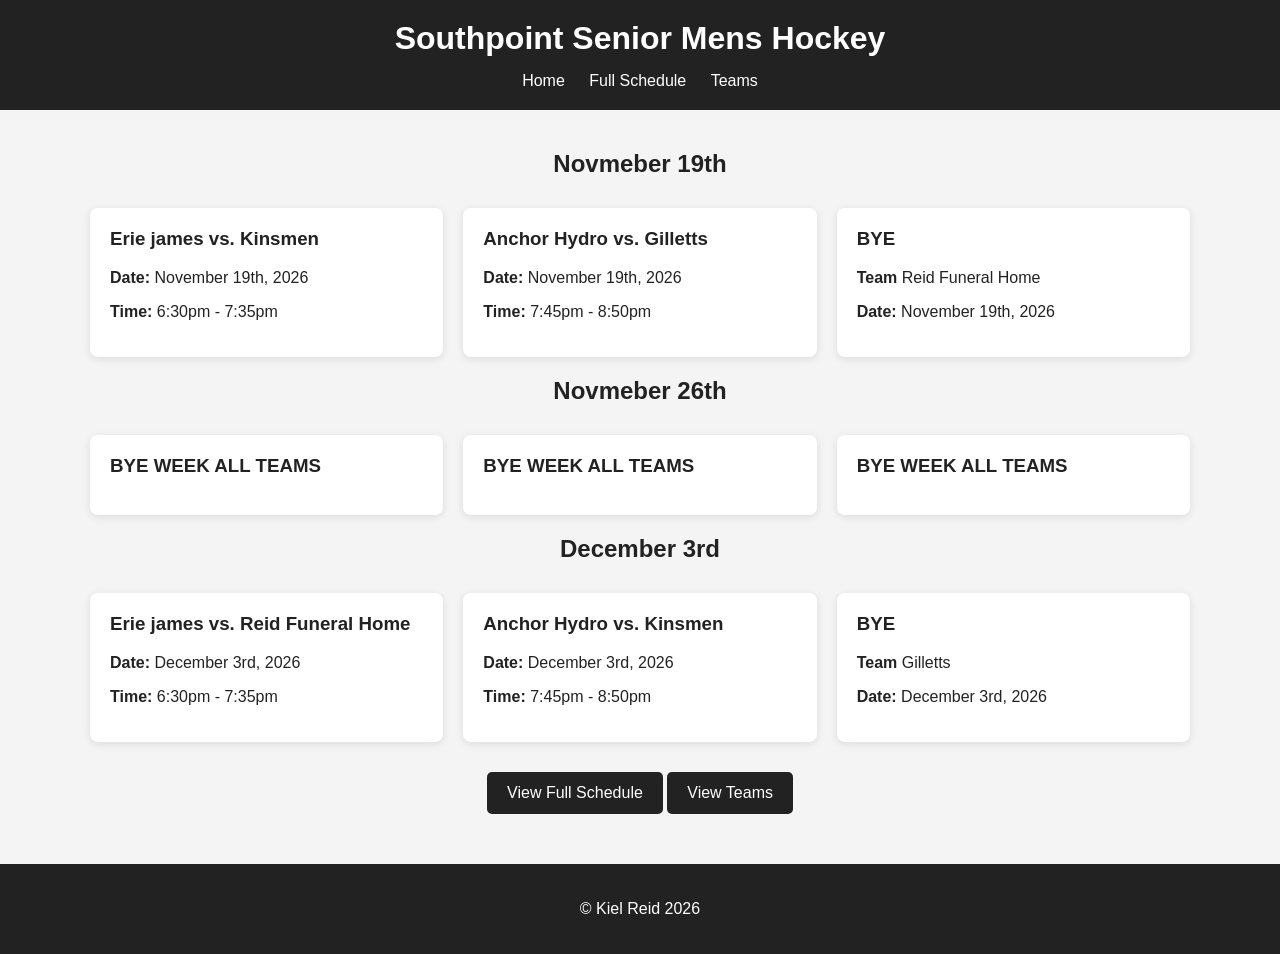
<file: index.html>
<!DOCTYPE html>
<html lang="en">
<head>
    
    <meta charset="UTF-8">
    <meta name="viewport" content="width=device-width, initial-scale=1.0">
    <title>Southpoint Senior Mens Hockey</title>

    <link rel="stylesheet" href="style.css">
</head>

<body>

    <header>
        <h1>Southpoint Senior Mens Hockey</h1>

        <nav>
            <a href="index.html">Home</a>
            <a href="schedule.html">Full Schedule</a>
            <a href="teams.html">Teams</a>
        </nav>
    </header>

    <main>
        <section>
            <h2>Novmeber 19th</h2>

            <div>

                <!-- Game 1 -->

                <div>
                    <h3>Erie james vs. Kinsmen</h3>
                    <p><strong>Date:</strong> November 19th, 2026</p>
                    <p><strong>Time:</strong> 6:30pm - 7:35pm</p>
                </div>


                <!-- Game 2 -->
                <div>
                    <h3>Anchor Hydro vs. Gilletts</h3>
                    <p><strong>Date:</strong> November 19th, 2026</p>
                    <p><strong>Time:</strong> 7:45pm - 8:50pm</p>
                </div>

                <!-- Game 3 -->
                <div>
                    <h3>BYE</h3>
                    <p><strong>Team</strong> Reid Funeral Home</p>
                    <p><strong>Date:</strong> November 19th, 2026</p>
                </div>

            </div>

            <section>

            <section>
            <h2>Novmeber 26th</h2>

            <div>

                <!-- Game 1 -->
                <div>

                    <h3>BYE WEEK ALL TEAMS</h3>
                </div>

                <!-- Game 2 -->
                <div>
                <h3>BYE WEEK ALL TEAMS</h3>
                </div>

                <!-- Game 3 -->
                <div>
                <h3>BYE WEEK ALL TEAMS</h3>
                </div>

            </div>

            <section>

            <section>
            <h2>December 3rd</h2>

            <div>

                <!-- Game 1 -->
                <div>
                    <h3>Erie james vs. Reid Funeral Home</h3>
                    <p><strong>Date:</strong> December 3rd, 2026</p>
                    <p><strong>Time:</strong> 6:30pm - 7:35pm</p>
                </div>

                    <!-- Game 2 -->
                <div>
                    <h3>Anchor Hydro vs. Kinsmen</h3>
                    <p><strong>Date:</strong>  December 3rd, 2026</p>
                    <p><strong>Time:</strong> 7:45pm - 8:50pm</p>
                </div>

                <!-- Game 3 -->
                <div>
                    <h3>BYE</h3>
                    <p><strong>Team</strong> Gilletts</p>
                    <p><strong>Date:</strong> December 3rd, 2026</p>
                </div>

            </div>

            <section>

                <!--commit commet-->
            



            <p>
                <a href="schedule.html">View Full Schedule</a>
                <a href="teams.html">View Teams</a>
            </p>

        </section>

    </main>

    <footer>
        <p>&copy; Kiel Reid 2026</p>
    </footer>

</body>
</html>
</file>
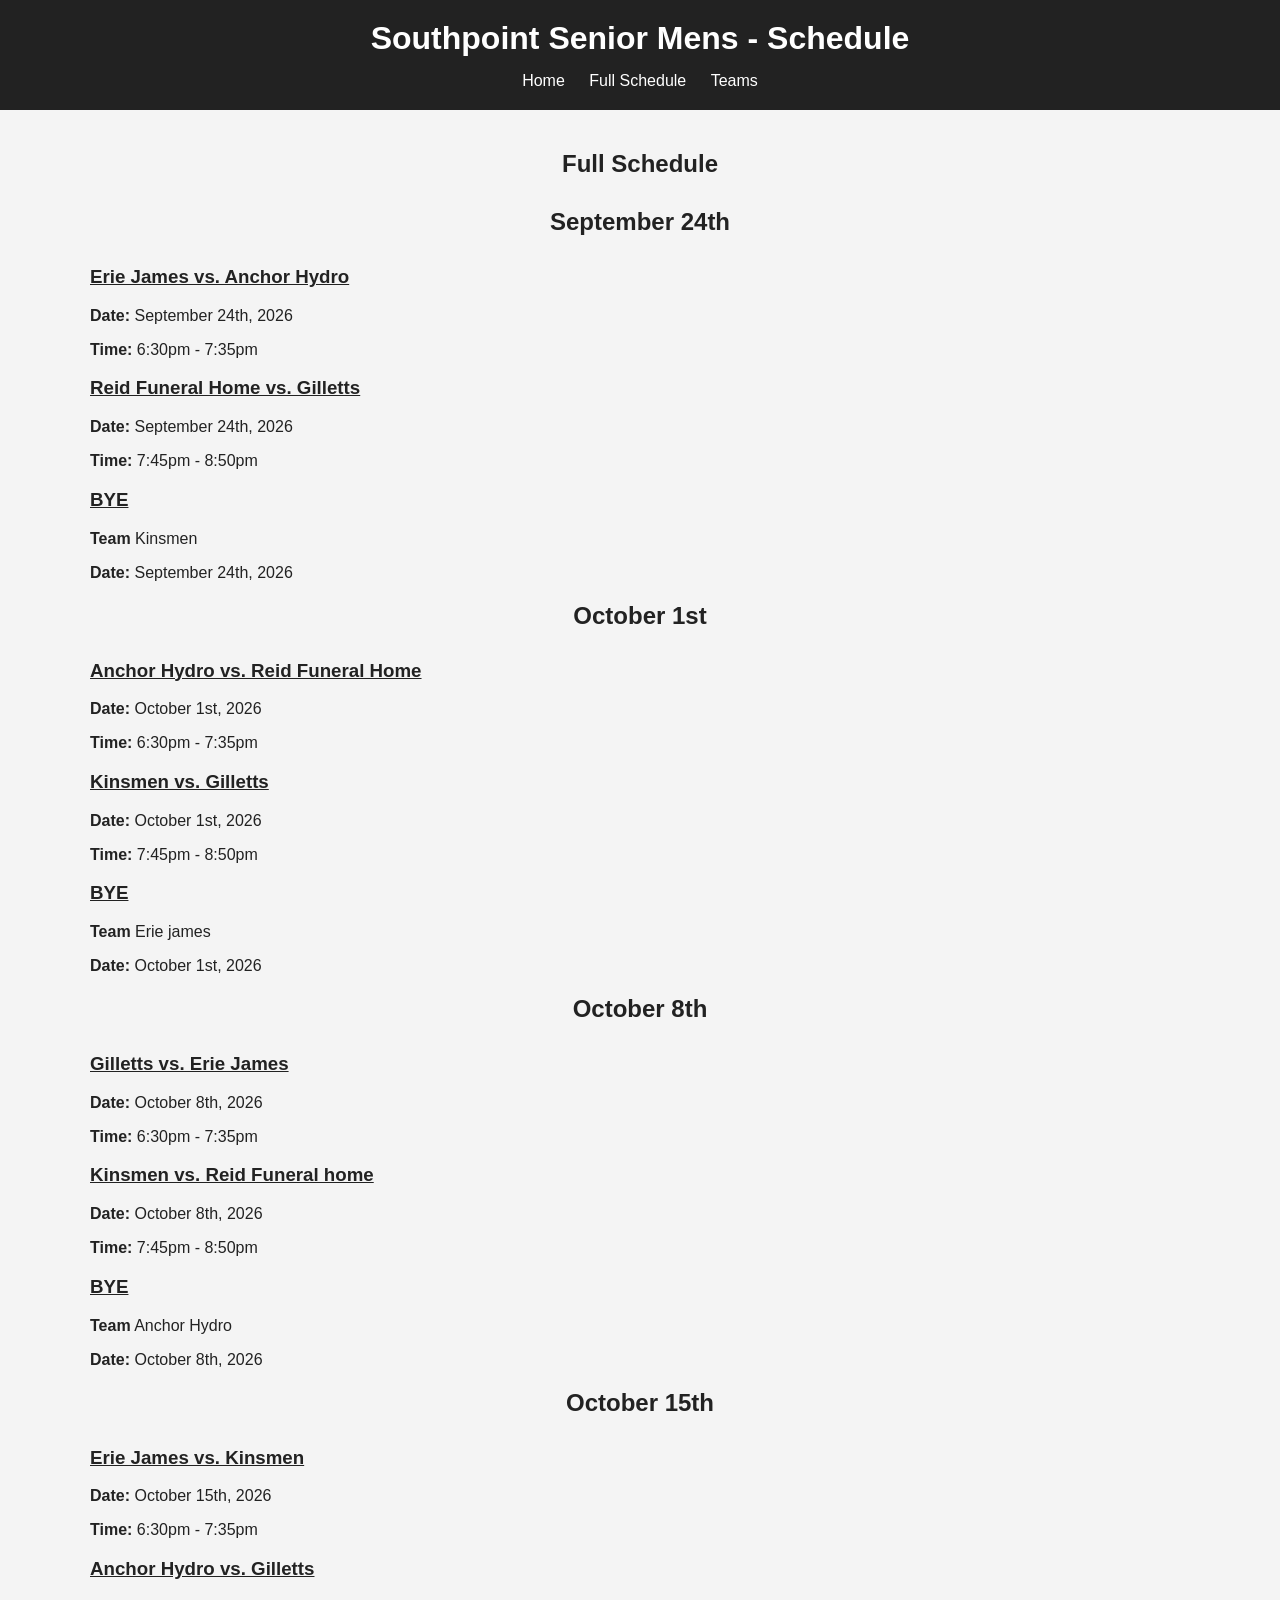
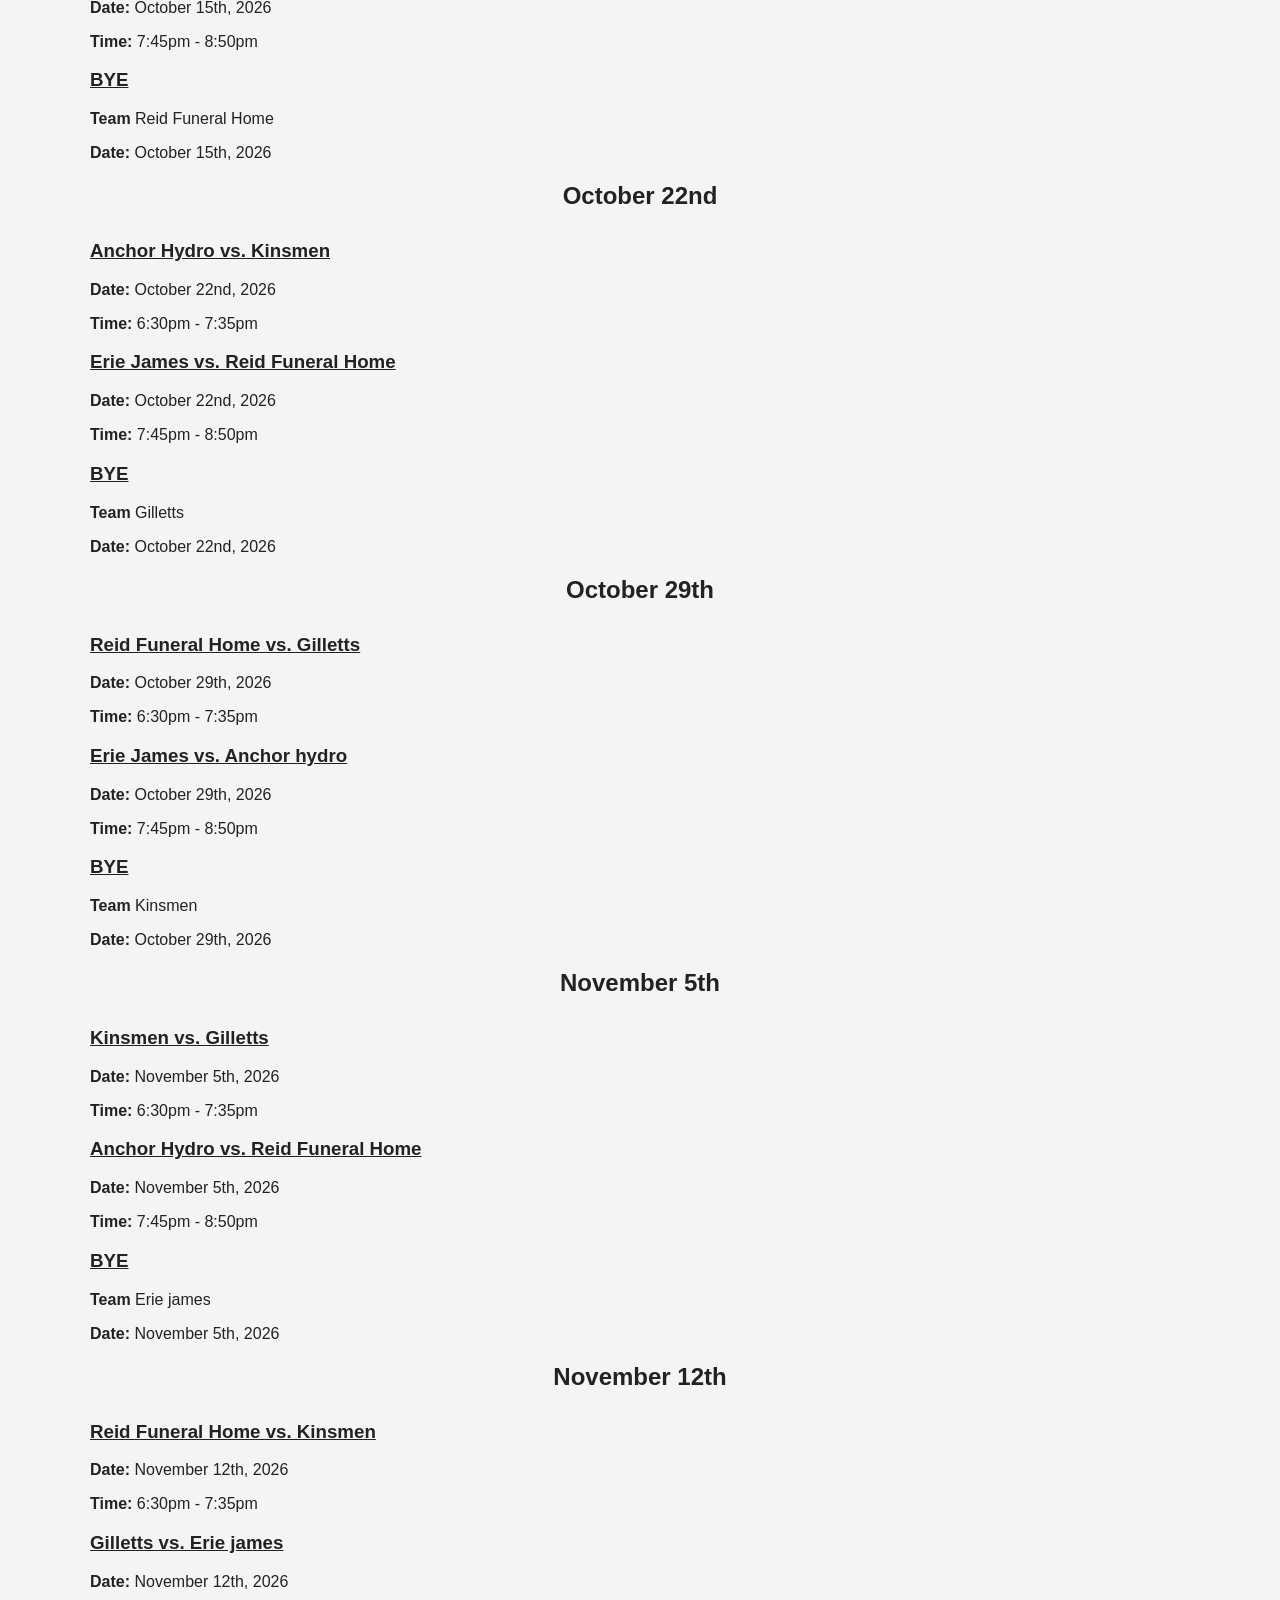
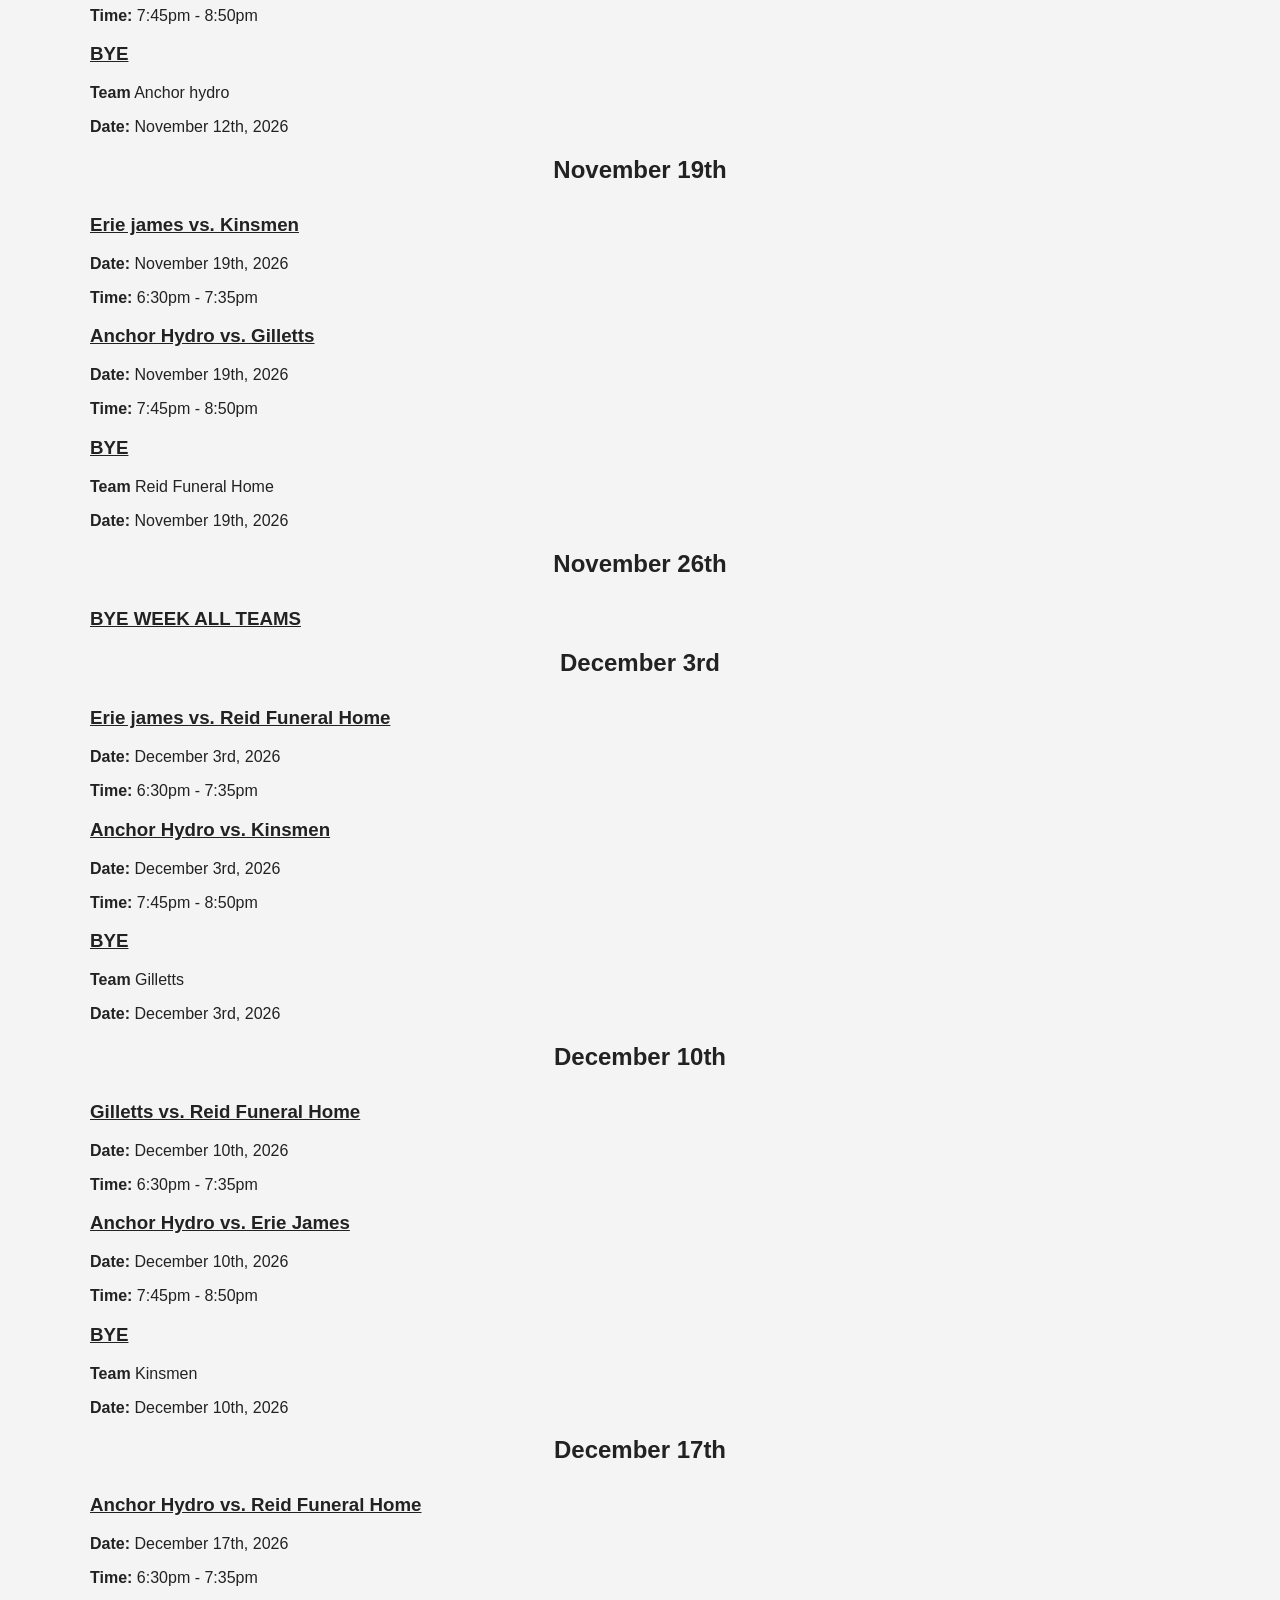
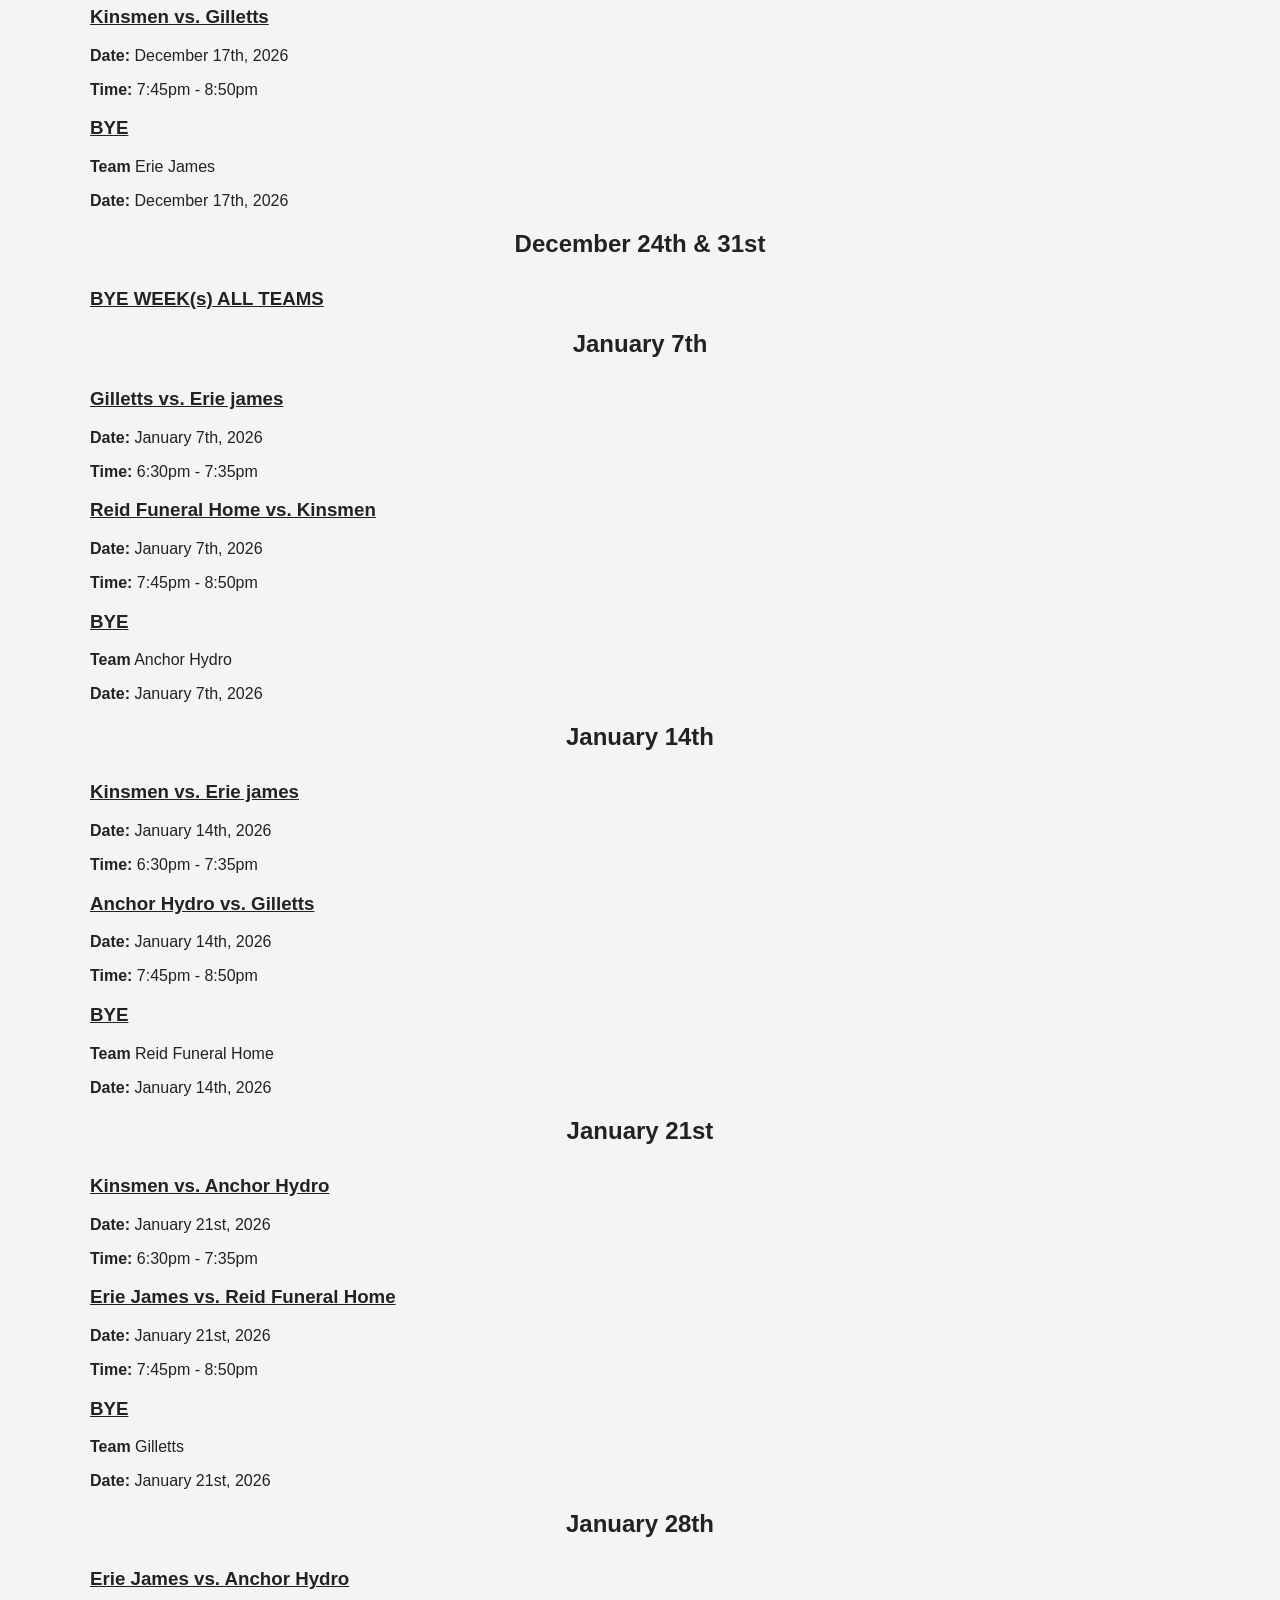
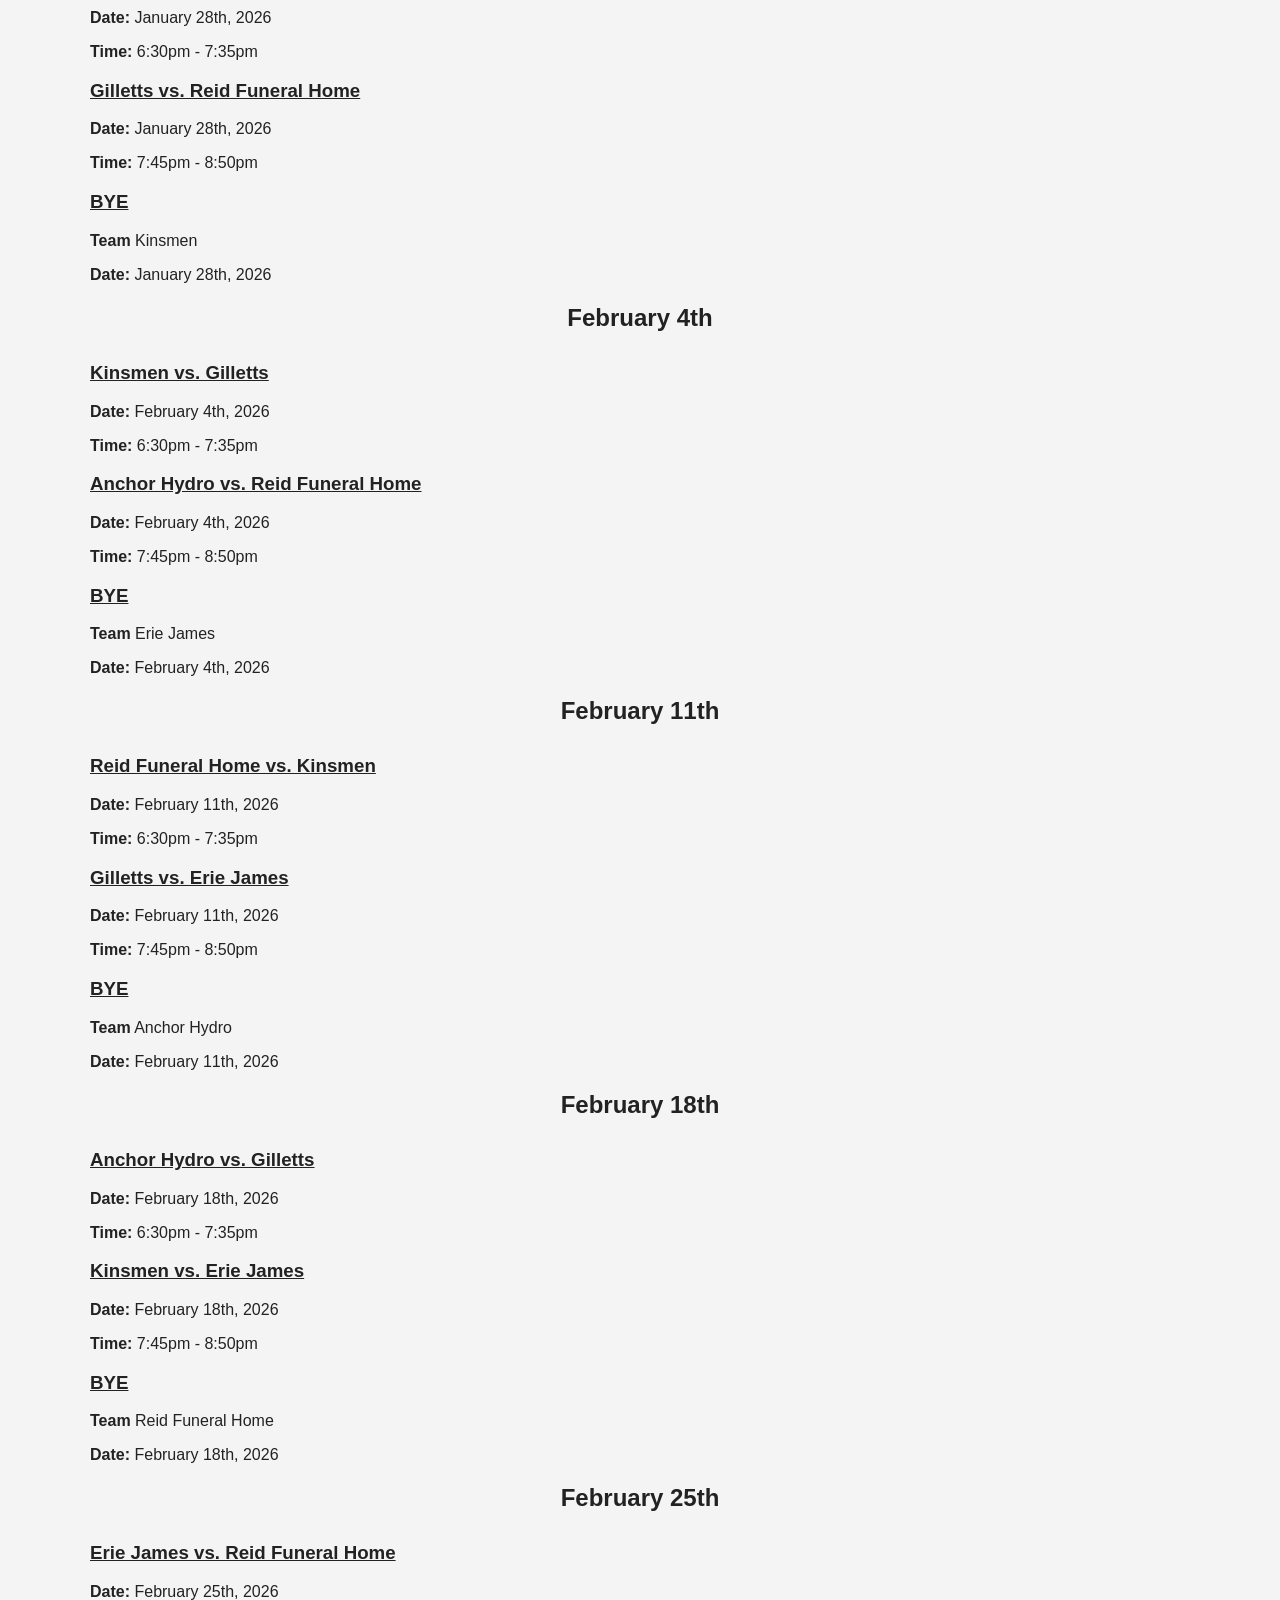
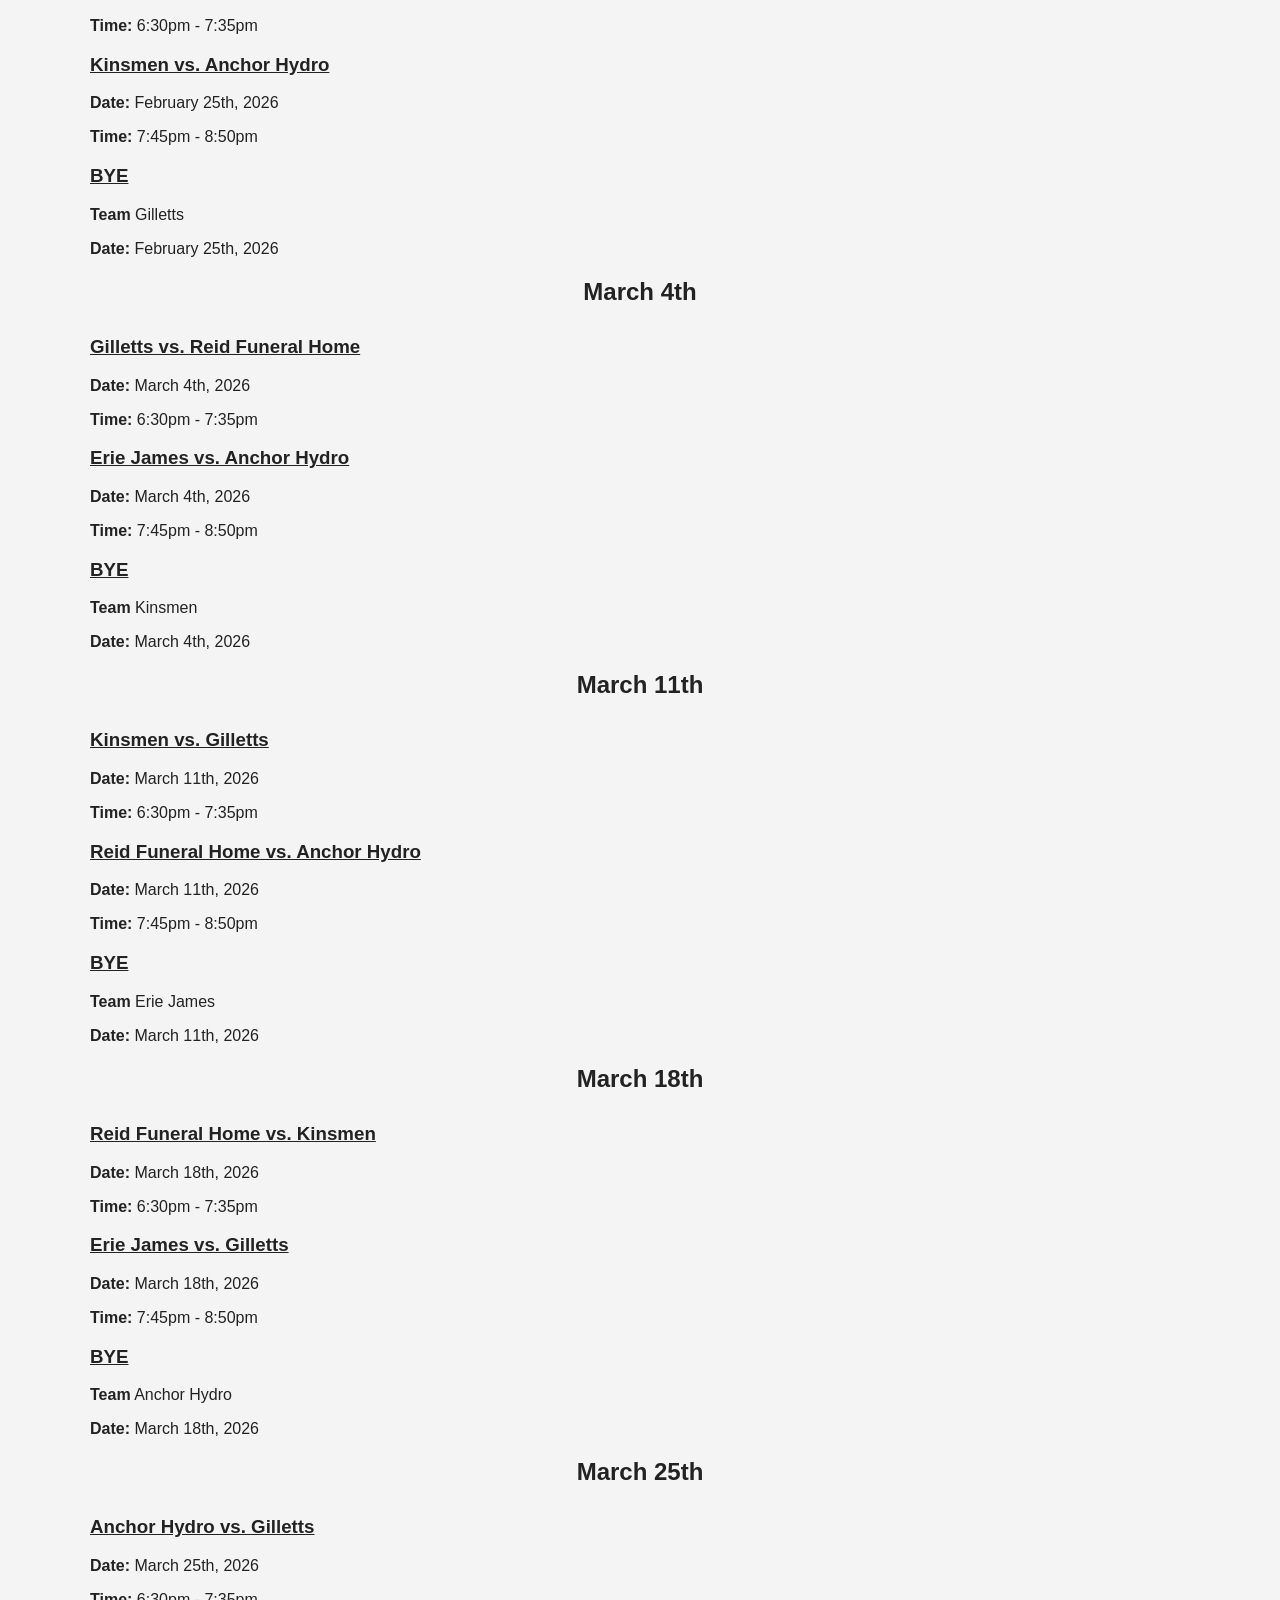
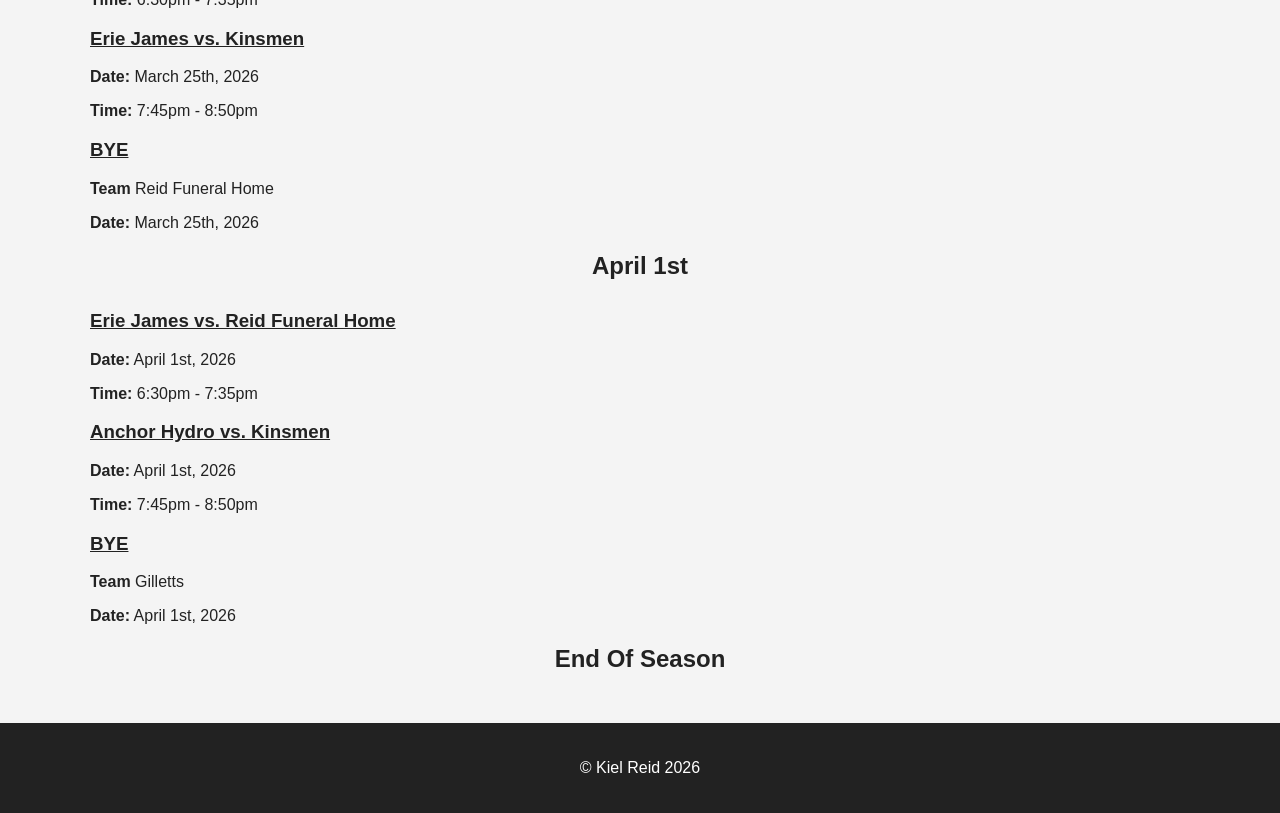
<file: schedule.html>
<!DOCTYPE html>
<html lang="en">
<head>
    <meta charset="UTF-8">
    <meta name="viewport" content="width=device-width, initial-scale=1.0">
    <title>Sports Team - Full Schedule</title>
    
    <link rel="stylesheet" href="style.css">
</head>

<body>

    <header>
        <h1>Southpoint Senior Mens - Schedule</h1>

        <nav>
            <a href="index.html">Home</a>
            <a href="schedule.html">Full Schedule</a>
            <a href="teams.html">Teams</a>
        </nav>
    </header>

    <main>

        <h2>Full Schedule</h2>

        <section>

            <!-- September -->

            <article>
                <h2>September 24th</h2>
                    <h3>Erie James vs. Anchor Hydro</h3>
                    <p><strong>Date:</strong> September 24th, 2026</p>
                    <p><strong>Time:</strong> 6:30pm - 7:35pm</p>
            </article>

            <article>
                    <h3>Reid Funeral Home vs. Gilletts</h3>
                    <p><strong>Date:</strong> September 24th, 2026</p>
                    <p><strong>Time:</strong> 7:45pm - 8:50pm</p>
            </article>

            <article>
                    <h3>BYE</h3>
                    <p><strong>Team</strong> Kinsmen</p>
                    <p><strong>Date:</strong> September 24th, 2026</p>
            </article>

            <!-- October -->

            <article>
                <h2>October 1st</h2>
                    <h3>Anchor Hydro vs. Reid Funeral Home</h3>
                    <p><strong>Date:</strong> October 1st, 2026</p>
                    <p><strong>Time:</strong> 6:30pm - 7:35pm</p>
            </article>

            <article>
                    <h3>Kinsmen vs. Gilletts </h3>
                    <p><strong>Date:</strong> October 1st, 2026</p>
                    <p><strong>Time:</strong> 7:45pm - 8:50pm</p>
            </article>
            <article>
                    <h3>BYE</h3>
                    <p><strong>Team</strong> Erie james</p>
                    <p><strong>Date:</strong> October 1st, 2026</p>
            </article>

            <article>
                <h2>October 8th</h2>
                    <h3> Gilletts vs. Erie James </h3>
                    <p><strong>Date:</strong> October 8th, 2026</p>
                    <p><strong>Time:</strong> 6:30pm - 7:35pm</p>
            </article>

            <article>
                    <h3>Kinsmen vs. Reid Funeral home </h3>
                    <p><strong>Date:</strong> October 8th, 2026</p>
                    <p><strong>Time:</strong> 7:45pm - 8:50pm</p>
            </article>

                        <article>
                    <h3>BYE</h3>
                    <p><strong>Team</strong> Anchor Hydro</p>
                    <p><strong>Date:</strong> October 8th, 2026</p>
                    
            </article>

                        <article>
                            <h2>October 15th</h2>
                    <h3>Erie James vs. Kinsmen</h3>
                    <p><strong>Date:</strong> October 15th, 2026</p>
                    <p><strong>Time:</strong> 6:30pm - 7:35pm</p>
            </article>

                        <article>
                    <h3>Anchor Hydro vs. Gilletts</h3>
                    <p><strong>Date:</strong> October 15th, 2026</p>
                    <p><strong>Time:</strong> 7:45pm - 8:50pm</p>
            </article>

                        <article>
                    <h3>BYE</h3>
                    <p><strong>Team</strong> Reid Funeral Home</p>
                    <p><strong>Date:</strong> October 15th, 2026</p>
            </article>

                        <article>
                            <h2>October 22nd</h2>
                    <h3>Anchor Hydro vs. Kinsmen</h3>
                    <p><strong>Date:</strong> October 22nd, 2026</p>
                    <p><strong>Time:</strong> 6:30pm - 7:35pm</p>
            </article>

                                    <article>
                    <h3>Erie James vs. Reid Funeral Home</h3>
                    <p><strong>Date:</strong> October 22nd, 2026</p>
                    <p><strong>Time:</strong> 7:45pm - 8:50pm</p>
            </article>

                        <article>
                    <h3>BYE</h3>
                    <p><strong>Team</strong> Gilletts</p>
                    <p><strong>Date:</strong> October 22nd, 2026</p>
            </article>


                        <article>
                            <h2>October 29th</h2>
                    <h3>Reid Funeral Home vs. Gilletts</h3>
                    <p><strong>Date:</strong> October 29th, 2026</p>
                    <p><strong>Time:</strong> 6:30pm - 7:35pm</p>
            </article>


                                    <article>
                    <h3>Erie James vs. Anchor hydro</h3>
                    <p><strong>Date:</strong> October 29th, 2026</p>
                    <p><strong>Time:</strong> 7:45pm - 8:50pm</p>
            </article>


                        <article>
                    <h3>BYE</h3>
                    <p><strong>Team</strong> Kinsmen</p>
                    <p><strong>Date:</strong> October 29th, 2026</p>
            </article>

            <!-- November -->

            <article>
                <h2>November 5th</h2>
                    <h3>Kinsmen vs. Gilletts</h3>
                    <p><strong>Date:</strong> November 5th, 2026</p>
                    <p><strong>Time:</strong> 6:30pm - 7:35pm</p>
            </article>

                        <article>
                    <h3>Anchor Hydro vs. Reid Funeral Home</h3>
                    <p><strong>Date:</strong> November 5th, 2026</p>
                    <p><strong>Time:</strong> 7:45pm - 8:50pm</p>
            </article>

            <article>
                    <h3>BYE</h3>
                    <p><strong>Team</strong> Erie james</p>
                    <p><strong>Date:</strong> November 5th, 2026</p>
            </article>
            <article>   
                <h2>November 12th</h2>
                    <h3>Reid Funeral Home vs. Kinsmen</h3>
                    <p><strong>Date:</strong> November 12th, 2026</p>
                    <p><strong>Time:</strong> 6:30pm - 7:35pm</p>
            </article>

            <article>
                    <h3>Gilletts vs. Erie james</h3>
                    <p><strong>Date:</strong> November 12th, 2026</p>
                    <p><strong>Time:</strong> 7:45pm - 8:50pm</p>
            </article>

            <article>
                    <h3>BYE</h3>
                    <p><strong>Team</strong> Anchor hydro</p>
                    <p><strong>Date:</strong> November 12th, 2026</p>
            </article>

            <article>
                <h2>November 19th</h2>
                    <h3>Erie james vs. Kinsmen</h3>
                    <p><strong>Date:</strong> November 19th, 2026</p>
                    <p><strong>Time:</strong> 6:30pm - 7:35pm</p>
            </article>

            <article>
                    <h3>Anchor Hydro vs. Gilletts</h3>
                    <p><strong>Date:</strong> November 19th, 2026</p>
                    <p><strong>Time:</strong> 7:45pm - 8:50pm</p>
            </article>
            <article>
                    <h3>BYE</h3>
                    <p><strong>Team</strong> Reid Funeral Home</p>
                    <p><strong>Date:</strong> November 19th, 2026</p>
            </article>

            <article>
                <h2>November 26th</h2>
                    <h3>BYE WEEK ALL TEAMS</h3>
            </article>

            <!--December-->

            <article>
                <h2>December 3rd</h2>
                    <h3>Erie james vs. Reid Funeral Home</h3>
                    <p><strong>Date:</strong> December 3rd, 2026</p>
                    <p><strong>Time:</strong> 6:30pm - 7:35pm</p>
            </article>

            <article>
                    <h3>Anchor Hydro vs. Kinsmen</h3>
                    <p><strong>Date:</strong>  December 3rd, 2026</p>
                    <p><strong>Time:</strong> 7:45pm - 8:50pm</p>
            </article>

            <article>
                    <h3>BYE</h3>
                    <p><strong>Team</strong> Gilletts</p>
                    <p><strong>Date:</strong> December 3rd, 2026</p>
            </article>

            <article>
                <h2>December 10th</h2>
                    <h3>Gilletts vs. Reid Funeral Home</h3>
                    <p><strong>Date:</strong> December 10th, 2026</p>
                    <p><strong>Time:</strong> 6:30pm - 7:35pm</p>
            </article>

            <article>
                    <h3>Anchor Hydro vs. Erie James</h3>
                    <p><strong>Date:</strong>  December 10th, 2026</p>
                    <p><strong>Time:</strong> 7:45pm - 8:50pm</p>
            </article>

            <article>
                    <h3>BYE</h3>
                    <p><strong>Team</strong> Kinsmen</p>
                    <p><strong>Date:</strong> December 10th, 2026</p>
            </article>

            <article>
                <h2>December 17th</h2>
                    <h3>Anchor Hydro vs. Reid Funeral Home</h3>
                    <p><strong>Date:</strong> December 17th, 2026</p>
                    <p><strong>Time:</strong> 6:30pm - 7:35pm</p>
            </article>

            <article>
                    <h3>Kinsmen vs. Gilletts</h3>
                    <p><strong>Date:</strong>  December 17th, 2026</p>
                    <p><strong>Time:</strong> 7:45pm - 8:50pm</p>
            </article>

            <article>
                    <h3>BYE</h3>
                    <p><strong>Team</strong> Erie James</p>
                    <p><strong>Date:</strong> December 17th, 2026</p>
            </article>

            <article>
                <h2>December 24th & 31st</h2>
                    <h3>BYE WEEK(s) ALL TEAMS</h3>
            </article>

            <!--january-->
            <article>
                <h2>January 7th</h2>
                    <h3>Gilletts vs. Erie james</h3>
                    <p><strong>Date:</strong> January 7th, 2026</p>
                    <p><strong>Time:</strong> 6:30pm - 7:35pm</p>
            </article>

            <article>
                    <h3>Reid Funeral Home vs. Kinsmen</h3>
                    <p><strong>Date:</strong>  January 7th, 2026</p>
                    <p><strong>Time:</strong> 7:45pm - 8:50pm</p>
            </article>

            <article>
                    <h3>BYE</h3>
                    <p><strong>Team</strong> Anchor Hydro</p>
                    <p><strong>Date:</strong> January 7th, 2026</p>
            </article>

                <article>
                <h2>January 14th</h2>
                    <h3>Kinsmen vs. Erie james</h3>
                    <p><strong>Date:</strong> January 14th, 2026</p>
                    <p><strong>Time:</strong> 6:30pm - 7:35pm</p>
            </article>

            <article>
                    <h3>Anchor Hydro vs. Gilletts</h3>
                    <p><strong>Date:</strong>  January 14th, 2026</p>
                    <p><strong>Time:</strong> 7:45pm - 8:50pm</p>
            </article>

            <article>
                    <h3>BYE</h3>
                    <p><strong>Team</strong> Reid Funeral Home</p>
                    <p><strong>Date:</strong> January 14th, 2026</p>
            </article>

            <article>
                <h2>January 21st</h2>
                    <h3>Kinsmen vs. Anchor Hydro</h3>
                    <p><strong>Date:</strong> January 21st, 2026</p>
                    <p><strong>Time:</strong> 6:30pm - 7:35pm</p>
            </article>

            <article>
                    <h3>Erie James vs. Reid Funeral Home </h3>
                    <p><strong>Date:</strong>  January 21st, 2026</p>
                    <p><strong>Time:</strong> 7:45pm - 8:50pm</p>
            </article>

            <article>
                    <h3>BYE</h3>
                    <p><strong>Team</strong> Gilletts</p>
                    <p><strong>Date:</strong> January 21st, 2026</p>
            </article>

            <article>
                <h2>January 28th</h2>
                    <h3>Erie James vs. Anchor Hydro</h3>
                    <p><strong>Date:</strong> January 28th, 2026</p>
                    <p><strong>Time:</strong> 6:30pm - 7:35pm</p>
            </article>

            <article>
                    <h3>Gilletts vs. Reid Funeral Home </h3>
                    <p><strong>Date:</strong>  January 28th, 2026</p>
                    <p><strong>Time:</strong> 7:45pm - 8:50pm</p>
            </article>

            <article>
                    <h3>BYE</h3>
                    <p><strong>Team</strong> Kinsmen</p>
                    <p><strong>Date:</strong> January 28th, 2026</p>
            </article>

            <!-- Febuary -->
            <article>
                <h2>February 4th</h2>
                    <h3>Kinsmen vs. Gilletts</h3>
                    <p><strong>Date:</strong> February 4th, 2026</p>
                    <p><strong>Time:</strong> 6:30pm - 7:35pm</p>
            </article>

            <article>
                    <h3>Anchor Hydro vs. Reid Funeral Home </h3>
                    <p><strong>Date:</strong>  February 4th, 2026</p>
                    <p><strong>Time:</strong> 7:45pm - 8:50pm</p>
            </article>

                        <article>
                    <h3>BYE</h3>
                    <p><strong>Team</strong> Erie James</p>
                    <p><strong>Date:</strong> February 4th, 2026</p>
            </article>

            <article>
                <h2>February 11th</h2>
                    <h3>Reid Funeral Home vs. Kinsmen</h3>
                    <p><strong>Date:</strong> February 11th, 2026</p>
                    <p><strong>Time:</strong> 6:30pm - 7:35pm</p>
            </article>


            <article>
                    <h3>Gilletts vs. Erie James </h3>
                    <p><strong>Date:</strong>  February 11th, 2026</p>
                    <p><strong>Time:</strong> 7:45pm - 8:50pm</p>
            </article>


            <article>
                    <h3>BYE</h3>
                    <p><strong>Team</strong> Anchor Hydro</p>
                    <p><strong>Date:</strong> February 11th, 2026</p>
            </article>


            <article>
                <h2>February 18th</h2>
                    <h3>Anchor Hydro vs. Gilletts</h3>
                    <p><strong>Date:</strong> February 18th, 2026</p>
                    <p><strong>Time:</strong> 6:30pm - 7:35pm</p>
            </article>

            <article>
                    <h3>Kinsmen vs. Erie James </h3>
                    <p><strong>Date:</strong>  February 18th, 2026</p>
                    <p><strong>Time:</strong> 7:45pm - 8:50pm</p>
            </article>

            <article>
                    <h3>BYE</h3>
                    <p><strong>Team</strong> Reid Funeral Home</p>
                    <p><strong>Date:</strong> February 18th, 2026</p>
            </article>


            <article>
                <h2>February 25th</h2>
                    <h3>Erie James vs. Reid Funeral Home</h3>
                    <p><strong>Date:</strong> February 25th, 2026</p>
                    <p><strong>Time:</strong> 6:30pm - 7:35pm</p>
            </article>


            <article>
                    <h3>Kinsmen vs. Anchor Hydro </h3>
                    <p><strong>Date:</strong>  February 25th, 2026</p>
                    <p><strong>Time:</strong> 7:45pm - 8:50pm</p>
            </article>


            <article>
                    <h3>BYE</h3>
                    <p><strong>Team</strong> Gilletts</p>
                    <p><strong>Date:</strong> February 25th, 2026</p>
            </article>

            <!--March-->

            <article>
                <h2>March 4th</h2>
                    <h3>Gilletts vs. Reid Funeral Home</h3>
                    <p><strong>Date:</strong> March 4th, 2026</p>
                    <p><strong>Time:</strong> 6:30pm - 7:35pm</p>
            </article>


            <article>
                    <h3>Erie James vs. Anchor Hydro </h3>
                    <p><strong>Date:</strong>  March 4th, 2026</p>
                    <p><strong>Time:</strong> 7:45pm - 8:50pm</p>
            </article>


            <article>
                    <h3>BYE</h3>
                    <p><strong>Team</strong> Kinsmen</p>
                    <p><strong>Date:</strong> March 4th, 2026</p>
            </article>


            <article>
                <h2>March 11th</h2>
                    <h3>Kinsmen vs. Gilletts</h3>
                    <p><strong>Date:</strong> March 11th, 2026</p>
                    <p><strong>Time:</strong> 6:30pm - 7:35pm</p>
            </article>


            <article>
                    <h3>Reid Funeral Home vs. Anchor Hydro </h3>
                    <p><strong>Date:</strong>  March 11th, 2026</p>
                    <p><strong>Time:</strong> 7:45pm - 8:50pm</p>
            </article>


            <article>
                    <h3>BYE</h3>
                    <p><strong>Team</strong> Erie James</p>
                    <p><strong>Date:</strong> March 11th, 2026</p>
            </article>


            <article>
                <h2>March 18th</h2>
                    <h3>Reid Funeral Home vs. Kinsmen</h3>
                    <p><strong>Date:</strong> March 18th, 2026</p>
                    <p><strong>Time:</strong> 6:30pm - 7:35pm</p>
            </article>


            <article>
                    <h3>Erie James vs. Gilletts </h3>
                    <p><strong>Date:</strong>  March 18th, 2026</p>
                    <p><strong>Time:</strong> 7:45pm - 8:50pm</p>
            </article>


            <article>
                    <h3>BYE</h3>
                    <p><strong>Team</strong> Anchor Hydro</p>
                    <p><strong>Date:</strong> March 18th, 2026</p>
            </article>


            <article>
                <h2>March 25th</h2>
                    <h3>Anchor Hydro vs. Gilletts</h3>
                    <p><strong>Date:</strong> March 25th, 2026</p>
                    <p><strong>Time:</strong> 6:30pm - 7:35pm</p>
            </article>


            <article>
                    <h3>Erie James vs. Kinsmen</h3>
                    <p><strong>Date:</strong>  March 25th, 2026</p>
                    <p><strong>Time:</strong> 7:45pm - 8:50pm</p>
            </article>


            <article>
                    <h3>BYE</h3>
                    <p><strong>Team</strong> Reid Funeral Home</p>
                    <p><strong>Date:</strong> March 25th, 2026</p>
            </article>

<!--April-->
            <article>
                <h2>April 1st</h2>
                    <h3>Erie James vs. Reid Funeral Home</h3>
                    <p><strong>Date:</strong> April 1st, 2026</p>
                    <p><strong>Time:</strong> 6:30pm - 7:35pm</p>
            </article>


            <article>
                    <h3>Anchor Hydro vs. Kinsmen</h3>
                    <p><strong>Date:</strong>  April 1st, 2026</p>
                    <p><strong>Time:</strong> 7:45pm - 8:50pm</p>
            </article>


            <article>
                    <h3>BYE</h3>
                    <p><strong>Team</strong> Gilletts</p>
                    <p><strong>Date:</strong> April 1st, 2026</p>
            </article>

            <article>
                <h2>End Of Season</h2>
            </article>

        </section>

    </main>

    <footer>
        <p>&copy; Kiel Reid 2026 </p>
    </footer>

</body>
</html>
</file>
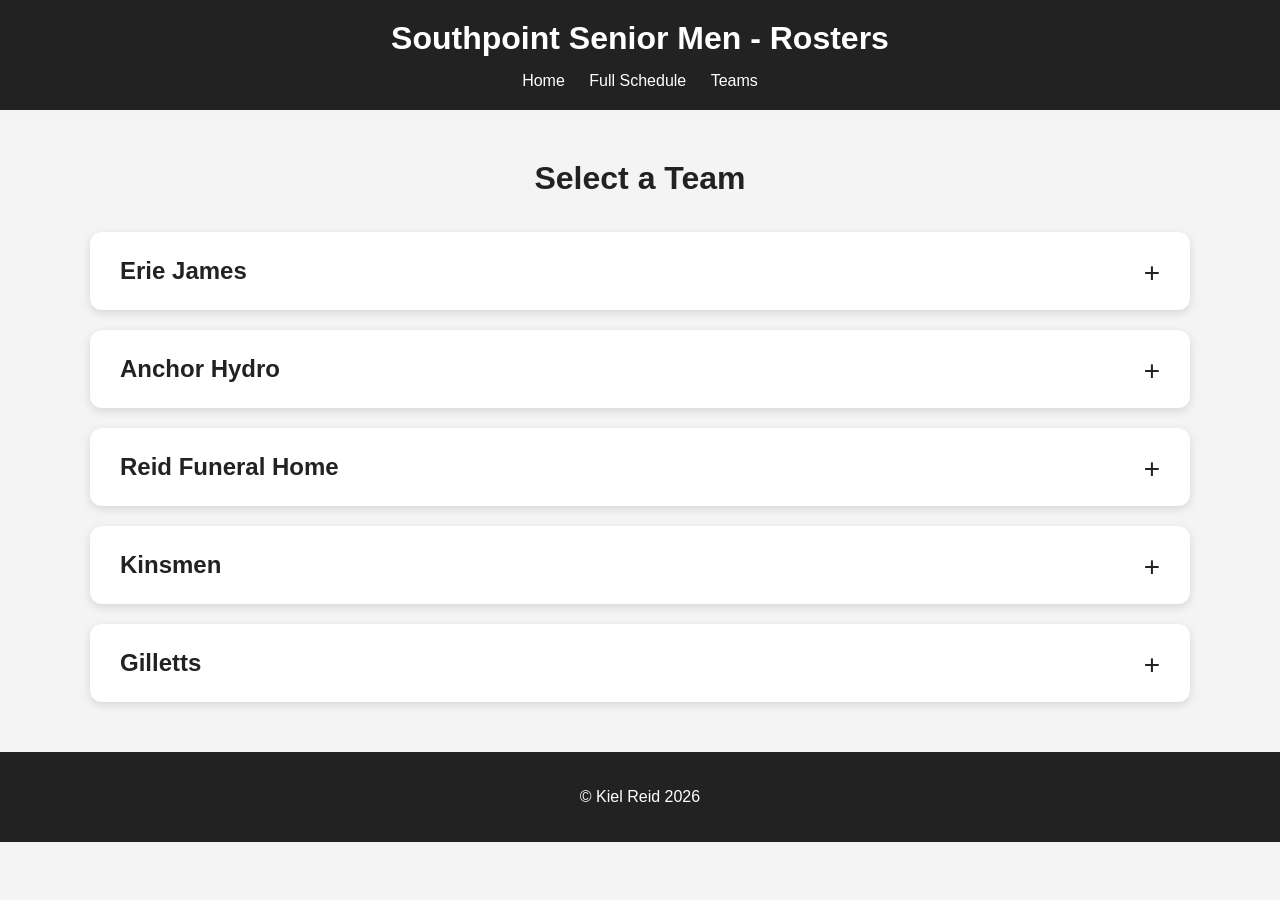
<file: teams.html>
<!DOCTYPE html>
<html lang="en">

<head>
    <meta charset="UTF-8">
    <meta name="viewport" content="width=device-width, initial-scale=1.0">

    <title>Team Rosters</title>

    <link rel="stylesheet" href="teamStyle.css">
</head>

<body>

    <header>
        <h1>Southpoint Senior Men - Rosters</h1>

        <nav>
            <a href="index.html">Home</a>
            <a href="schedule.html">Full Schedule</a>
            <a href="teams.html">Teams</a>
        </nav>
    </header>


    <main>

        <h2>Select a Team</h2>

        <!-- Team 1 -->
        <details>
            <summary>Erie James</summary>

            <section>
                <h3>Team Erie James</h3>

                <ul>
                    <li>Carlos Brum</li>
                    <li>Bob Clifford</li>
                    <li>Jamie Davis</li>
                    <li>Rick Gori</li>
                    <li>Daryl Glasier</li>
                    <li>Justing Jarrold</li>
                    <li>Dan Newman</li>
                    <li>Bill Nolan</li>
                    <li>Garry Symons</li>
                    <li>Terry Symons</li>
                    <li>Moke Toth</li>
                    <li>Mark Weil</li>
                </ul>
            </section>
        </details>


        <!-- Team 2 -->
        <details>
            <summary>Anchor Hydro</summary>

            <section>
                <h3>Team Anchor Hydro</h3>

                <ul>
                    <li>Ric Beaten</li>
                    <li>Ken Dick</li>
                    <li>Jeff Foster</li>
                    <li>Rich Icobelli</li>
                    <li>Chad Jeffery</li>
                    <li>Shawn Mallen</li>
                    <li>Dave Serraro</li>
                    <li>Steve Schmidt</li>
                    <li>Mark Slater</li>
                    <li>Jeff Thomas</li>
                    <li>Phil Towle</li>
                    <li>Tim Weil</li>
                </ul>
            </section>
        </details>


        <!-- Team 3 -->
        <details>
            <summary>Reid Funeral Home</summary>

            <section>
                <h3>Team Reid Funeral Home</h3>

                <ul>
                    <li>Rob Corlett</li>
                    <li>Kim Davidson</li>
                    <li>Mal Desilva</li>
                    <li>Tyler Driedger</li>
                    <li>Brian Ford</li>
                    <li>Darrin Harrison</li>
                    <li>Wayne Kubis</li>
                    <li>Kevin Reid</li>
                    <li>Al Romanyk</li>
                    <li>Aaron Setterington</li>
                    <li>Mark Simpson</li>
                    <li>Todd Stahl</li>
                </ul>
            </section>
        </details>


        <!-- Team 4 -->
        <details>
            <summary>Kinsmen</summary>

            <section>
                <h3>Team Kinsmen</h3>

                <ul>
                    <li>Kevin Babkirk</li>
                    <li>Joe Basden</li>
                    <li>Dan Braun</li>
                    <li>Pete Dean</li>
                    <li>Jeff Enns</li>
                    <li>Dave Hildebrandt</li>
                    <li>Aaron Matthews</li>
                    <li>Tim McIntosh</li>
                    <li>Pete Neufeld</li>
                    <li>Steve Sonoski</li>
                    <li>Stefan Taylor</li>
                    <li>Paul Vladarchuck</li>
                </ul>
            </section>
        </details>


        <!-- Team 5 -->
        <details>
            <summary>Gilletts</summary>

            <section>
                <h3>Team Gilletts</h3>

                <ul>
                    <li>Steve Avelar</li>
                    <li>Chris Babkirk</li>
                    <li>Phil Brown</li>
                    <li>John Brum</li>
                    <li>Brooks Cook</li>
                    <li>Scott Harper</li>
                    <li>Brad Hyatt</li>
                    <li>Kirk Jeffery</li>
                    <li>Rany Schieffer</li>
                    <li>Paul Simpson</li>
                    <li>Brady Tiessen</li>
                    <li>Eric West</li>
                </ul>
            </section>
        </details>

    </main>


    <footer>
        <p>&copy; Kiel Reid 2026</p>
    </footer>

</body>

</html>
</file>
<file: style.css>
/* =========================
   General Page Styling
   ========================= */

body {
    margin: 0;
    font-family: Arial, sans-serif;
    background-color: #f4f4f4;
    color: #222;
}


/* =========================
   Header
   ========================= */

header {
    background-color: #222;
    color: white;
    padding: 20px;
    text-align: center;
}

header h1 {
    margin: 0 0 15px;
}

nav a {
    color: white;
    text-decoration: none;
    margin: 0 10px;
}

nav a:hover {
    text-decoration: underline;
}


/* =========================
   Main Content
   ========================= */

main {
    max-width: 1100px;
    margin: 40px auto;
    padding: 0 20px;
}

h2 {
    text-align: center;
    margin-bottom: 30px;
}


/* =========================
   Upcoming Games
   ========================= */

main section > div {
    display: flex;
    gap: 20px;
    justify-content: center;
}


/* Game Cards */

article  h3 {
    text-decoration: underline;
}

main section > div > div {
    background-color: white;
    border-radius: 8px;
    padding: 20px;
    width: 30%;
    box-shadow: 0 2px 8px rgba(0, 0, 0, 0.1);
}

main section > div > div h3 {
    margin-top: 0;
}


/* =========================
   Links / Buttons
   ========================= */

main section > p {
    text-align: center;
    margin-top: 30px;
}

main section > p a {
    display: inline-block;
    background-color: #222;
    color: white;
    text-decoration: none;
    padding: 12px 20px;
    border-radius: 5px;
}

main section > p a:hover {
    background-color: #444;
}


/* =========================
   Footer
   ========================= */

footer {
    text-align: center;
    background-color: #222;
    color: white;
    padding: 20px;
    margin-top: 50px;
}


/* =========================
   Mobile Layout
   ========================= */

@media (max-width: 700px) {

    main section > div {
        flex-direction: column;
    }

    main section > div > div {
        width: auto;
    }

}
</file>
<file: teamStyle.css>
/* =========================
   General Page Styling
   ========================= */

body {
    margin: 0;
    font-family: Arial, sans-serif;
    background-color: #f4f4f4;
    color: #222;
}


/* =========================
   Header
   ========================= */

header {
    background-color: #222;
    color: white;
    padding: 20px;
    text-align: center;
}

header h1 {
    margin: 0 0 15px;
}

nav a {
    color: white;
    text-decoration: none;
    margin: 0 10px;
}

nav a:hover {
    text-decoration: underline;
}


/* =========================
   Main Content
   ========================= */

main {
    max-width: 1100px;
    margin: 40px auto;
    padding: 0 20px;
}

h2 {
    text-align: center;
    margin-bottom: 30px;
}






/* =========================
   ROSTERS PAGE
   ========================= */

main {
    max-width: 1100px;
    margin: 50px auto;
    padding: 0 30px;
}

main h2 {
    font-size: 32px;
    margin-bottom: 35px;
}


/* Team Selection */

details {
    background-color: white;
    margin-bottom: 20px;
    border-radius: 12px;
    overflow: hidden;
    box-shadow: 0 3px 10px rgba(0, 0, 0, 0.12);
}


/* Clickable Team Name */

summary {
    cursor: pointer;
    padding: 25px 30px;
    font-size: 24px;
    font-weight: bold;
    list-style: none;
    transition: background-color 0.2s ease;
}


/* Remove default arrow */

summary::-webkit-details-marker {
    display: none;
}


/* Add our own arrow */

summary::after {
    content: "+";
    float: right;
    font-size: 28px;
    font-weight: normal;
}


/* Change + to - when open */

details[open] summary::after {
    content: "−";
}


/* Hover effect */

summary:hover {
    background-color: #eeeeee;
}


/* Roster Area */

details section {
    border-top: 1px solid #dddddd;
    padding: 25px 30px 30px;
    background-color: #fafafa;
}


details section h3 {
    margin-top: 0;
    margin-bottom: 20px;
    font-size: 22px;
}


/* Player List */

details ul {
    list-style: none;
    padding: 0;
    margin: 0;
}


details li {
    background-color: white;
    padding: 15px 20px;
    margin-bottom: 8px;
    border-radius: 6px;
    font-size: 18px;
    border: 1px solid #e5e5e5;
}


/* Last player doesn't need extra spacing */

details li:last-child {
    margin-bottom: 0;
}


/* =========================
   MOBILE
   ========================= */

@media (max-width: 700px) {

    main {
        margin: 30px auto;
        padding: 0 15px;
    }

    main h2 {
        font-size: 26px;
    }

    summary {
        padding: 20px;
        font-size: 20px;
    }

    details section {
        padding: 20px;
    }

    details li {
        font-size: 16px;
    }

}

/* =========================
   Footer
   ========================= */

footer {
    text-align: center;
    background-color: #222;
    color: white;
    padding: 20px;
    margin-top: 50px;
}
</file>
